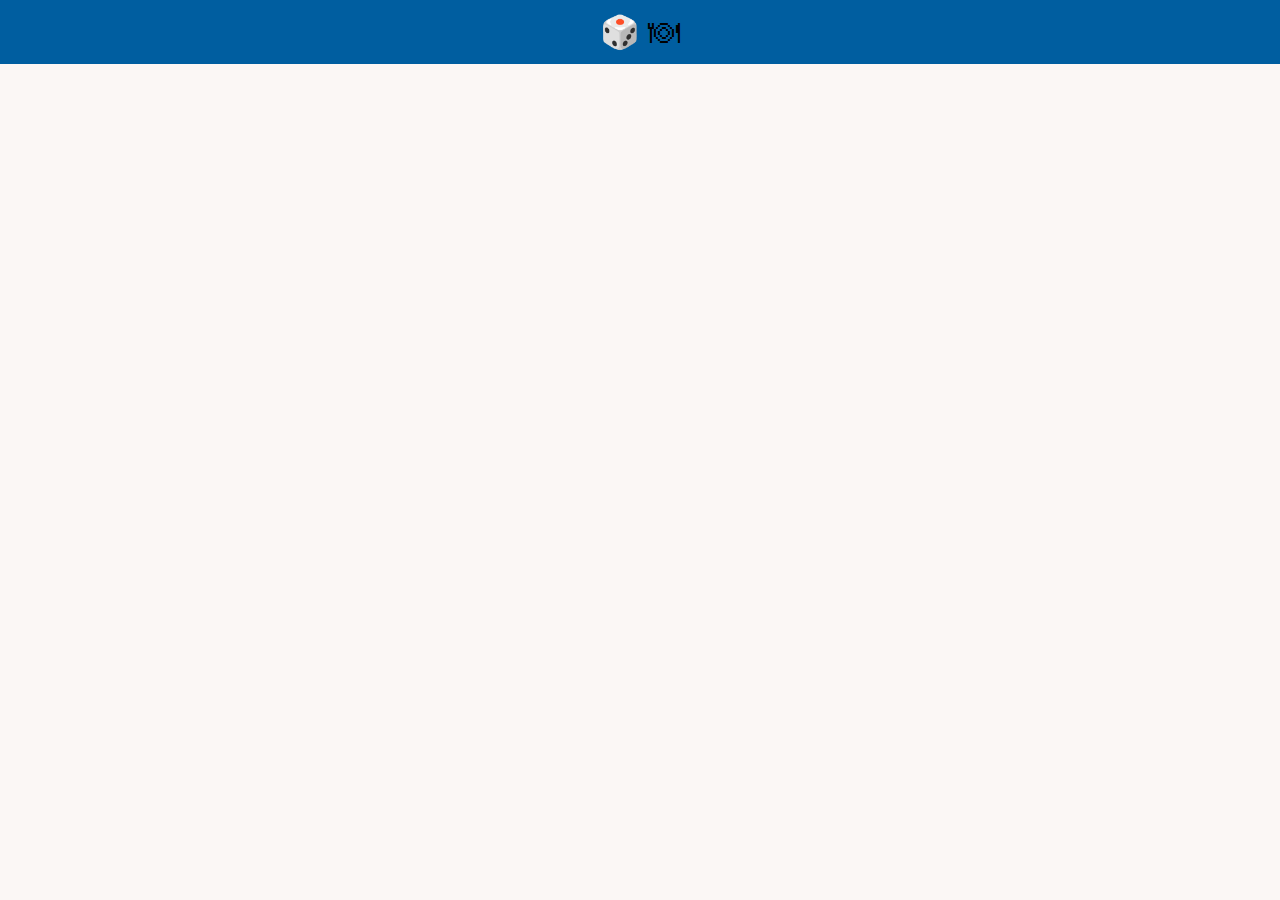
<file: index.html>
<!DOCTYPE html>
<html lang="en">
  <head>
    <meta charset="UTF-8" />
    <meta http-equiv="X-UA-Compatible" content="IE=edge" />
    <meta name="viewport" content="width=device-width, initial-scale=1.0" />
    <title>Randomised Lunch Seating</title>

    <link rel="stylesheet" href="style.css" />
  </head>
  <body>
    <div class="header">
      <h1>🎲 🍽</h1>
    </div>

    <div id="questions-container" class="main"></div>

    <script src="index.js"></script>
  </body>
</html>
</file>
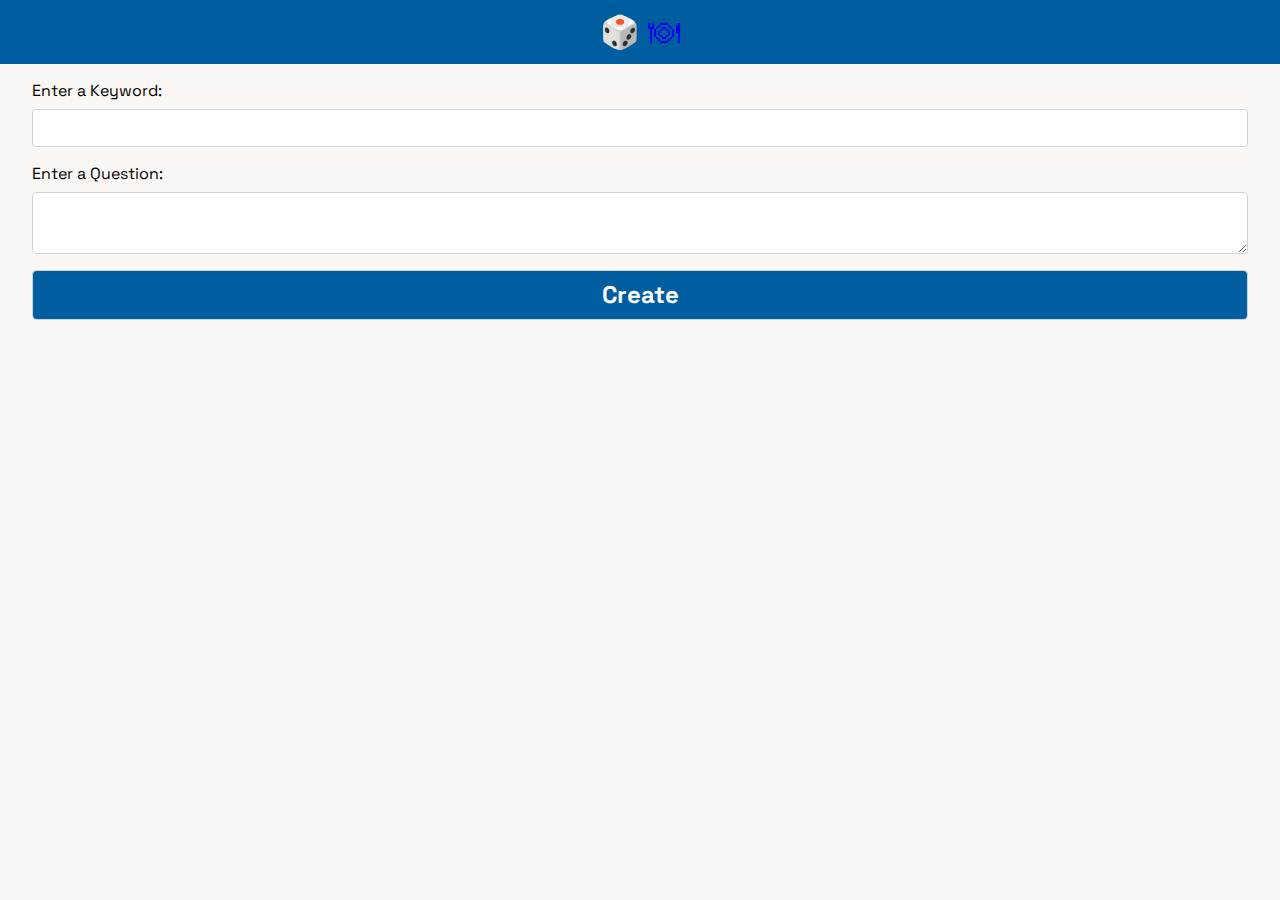
<file: create.html>
<!DOCTYPE html>
<html lang="en">
  <head>
    <meta charset="UTF-8" />
    <meta http-equiv="X-UA-Compatible" content="IE=edge" />
    <meta name="viewport" content="width=device-width, initial-scale=1.0" />
    <title>Randomised Lunch Seating</title>

    <link rel="stylesheet" href="style.css" />
  </head>
  <body>
    <div class="header">
      <h1><a href="/">🎲 🍽</a></h1>
    </div>

    <form id="form-create" class="container">
      <div class="form-group">
        <label for="keyword">Enter a Keyword:</label>
        <input type="keyword" class="form-control" id="keyword" />
      </div>

      <div class="form-group">
        <label for="question">Enter a Question:</label>
        <textarea type="question" class="form-control" id="question"></textarea>
      </div>

      <button class="form-control btn">Create</button>
    </form>

    <script src="create.js"></script>
  </body>
</html>
</file>
<file: style.css>
@import url("https://fonts.googleapis.com/css2?family=Space+Grotesk&display=swap");

:root {
  --primary: #005ea0;
}

* {
  margin: 0;
  padding: 0;
  box-sizing: border-box;
  font-weight: 400;
  font-family: "Space Grotesk", sans-serif;
}

body {
  background-color: #fbf7f5;
}

.header {
  height: 64px;

  background-color: var(--primary);

  display: flex;
  align-items: center;
  justify-content: center;

  position: sticky;
  top: 0;
}

a {
  text-decoration: none;
}

.header img {
  height: 100%;
}

.container {
  height: 100%;
  padding: 1rem 2rem;
}

.main {
  display: flex;
  flex-direction: column;
  justify-content: center;
  align-items: center;
  gap: 1rem;
}

.card {
  border-radius: 0.5rem;
  box-shadow: 0 4px 8px 0 rgba(0, 0, 0, 0.2);
  overflow: hidden;
}

.card__header img {
  width: 100%;
  height: 100%;
  object-fit: cover;
  overflow: hidden;
}

.card__content {
  padding: 1rem 2rem;
}

.add {
  height: 64px;
  width: 64px;

  border-radius: 100%;

  background-color: var(--primary);

  display: flex;
  justify-content: center;
  align-items: center;

  position: fixed;
  bottom: 1rem;
  right: 1rem;
}

.add span {
  color: white;
  font-size: 2.5rem;
  font-weight: bold;
}

.form-group {
  margin-bottom: 1rem;
}

.form-group label {
  display: inline-block;
  margin-bottom: 0.5rem;
}

.form-control {
  display: block;
  width: 100%;
  padding: 0.375rem 0.75rem;
  font-size: 1rem;
  line-height: 1.5;
  color: #495057;
  background-color: #fff;
  background-clip: padding-box;
  border: 1px solid #ced4da;
  border-radius: 0.25rem;
  transition: border-color 0.15s ease-in-out, box-shadow 0.15s ease-in-out;
}

.btn {
  width: 100%;
  text-align: center;

  color: white;
  background-color: var(--primary);

  font-size: 1.5rem;
  font-weight: bold;
}
</file>
